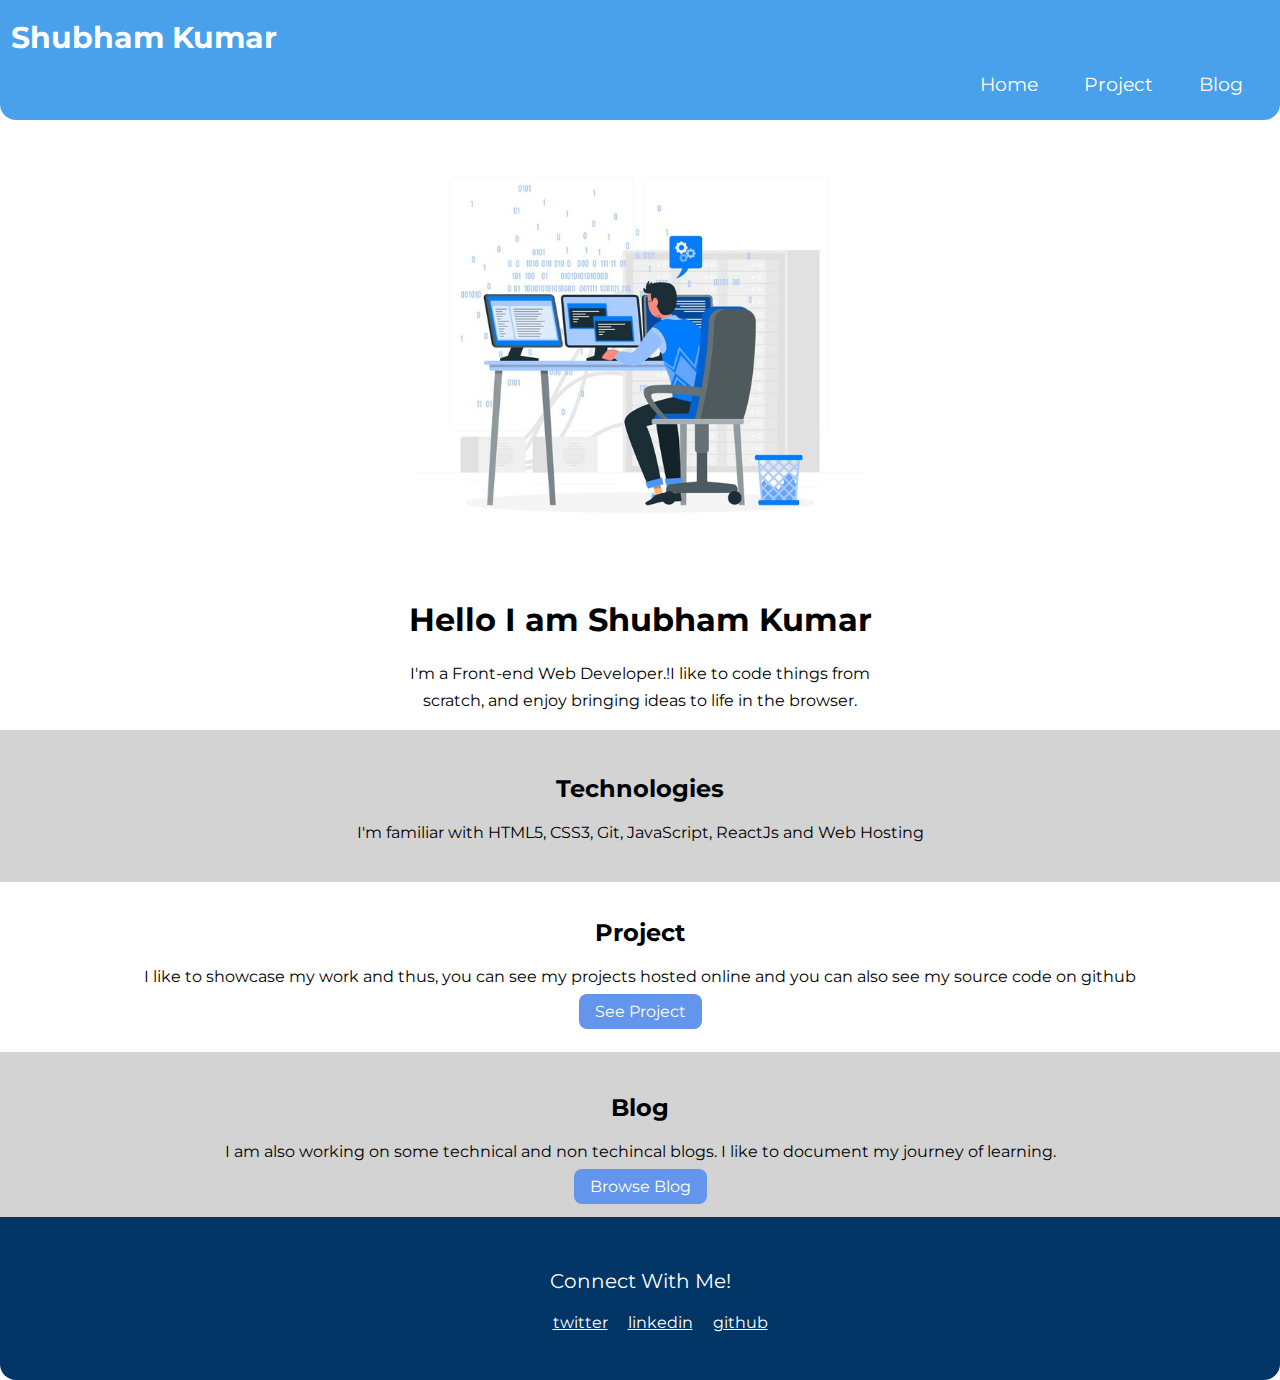
<file: index.html>
<!DOCTYPE html>
<html lang="en">

<head>

  <meta charset="UTF-8">
  <meta name="viewport" content="width=device-width, initial-scale=1.0">
  <title>Portfolio</title>
  <link href="./style.css" rel="stylesheet">

</head>

<body>
  <nav class="nav">
    <div class='nameContainer'>Shubham Kumar</div>

    <ul class='nav-ul'>

      <li class='unordered-list inline-list'>
        <!-- <a  class='nav-list' href='#index.html'>HOME</a></li> -->
        <a class="link link-active" href="/">Home</a></li>

      <li class='unordered-list inline-list'>

        <a class='link link-active' href='project.html'>Project</a></li>

      <li class='unordered-list inline-list'>

        <a class='link link-active' href='blog.html'>Blog</a></li>



    </ul>
  </nav>

  <div class="headerContainer">

    <img src='./img1.jpg' alt="laptop">

    <h1> Hello I am <span class='shubam'>Shubham Kumar</span></h1>
    <p class="intro"> I'm a Front-end Web Developer.!I like to code things from scratch, and enjoy bringing ideas to
      life in the browser.
    <p>


  </div>

  <section class="section-one">

    <h2>Technologies</h2>

    <p>I'm familiar with HTML5, CSS3, Git, JavaScript, ReactJs and Web Hosting</p>

  </section>

  <section class="section-two">

    <h2>Project</h2>

    <p> I like to showcase my work and thus, you can see my projects hosted online and you can also see my source code
      on github</p>

    <a class=" link link-primary" href='./project.html' class='browse-link'> See Project</a>

  </section>


  <section class="section-three">

    <h2>Blog</h2>

    <p>I am also working on some technical and non techincal blogs. I like to document my journey of learning.</p>
    <a class="link link-primary" href='./blog.html' class='browse-link'> Browse Blog</a>


  </section>






  <footer class="footer">

    <p class="connect">Connect With Me!</p>
    <ul>
      <li class='footer-list'>
        <a href='https://twitter.com/shubham8124'>twitter</a>
      </li>
      <li class='footer-list'>
        <a href="https://www.linkedin.com/in/shubham-kumar8124/">linkedin</a>
      </li>
      <li class='footer-list'>
        <a href='https://github.com/shubhamkumar648'>github</a>
      </li>


    </ul>
  </footer>



</body>


</html>
</file>
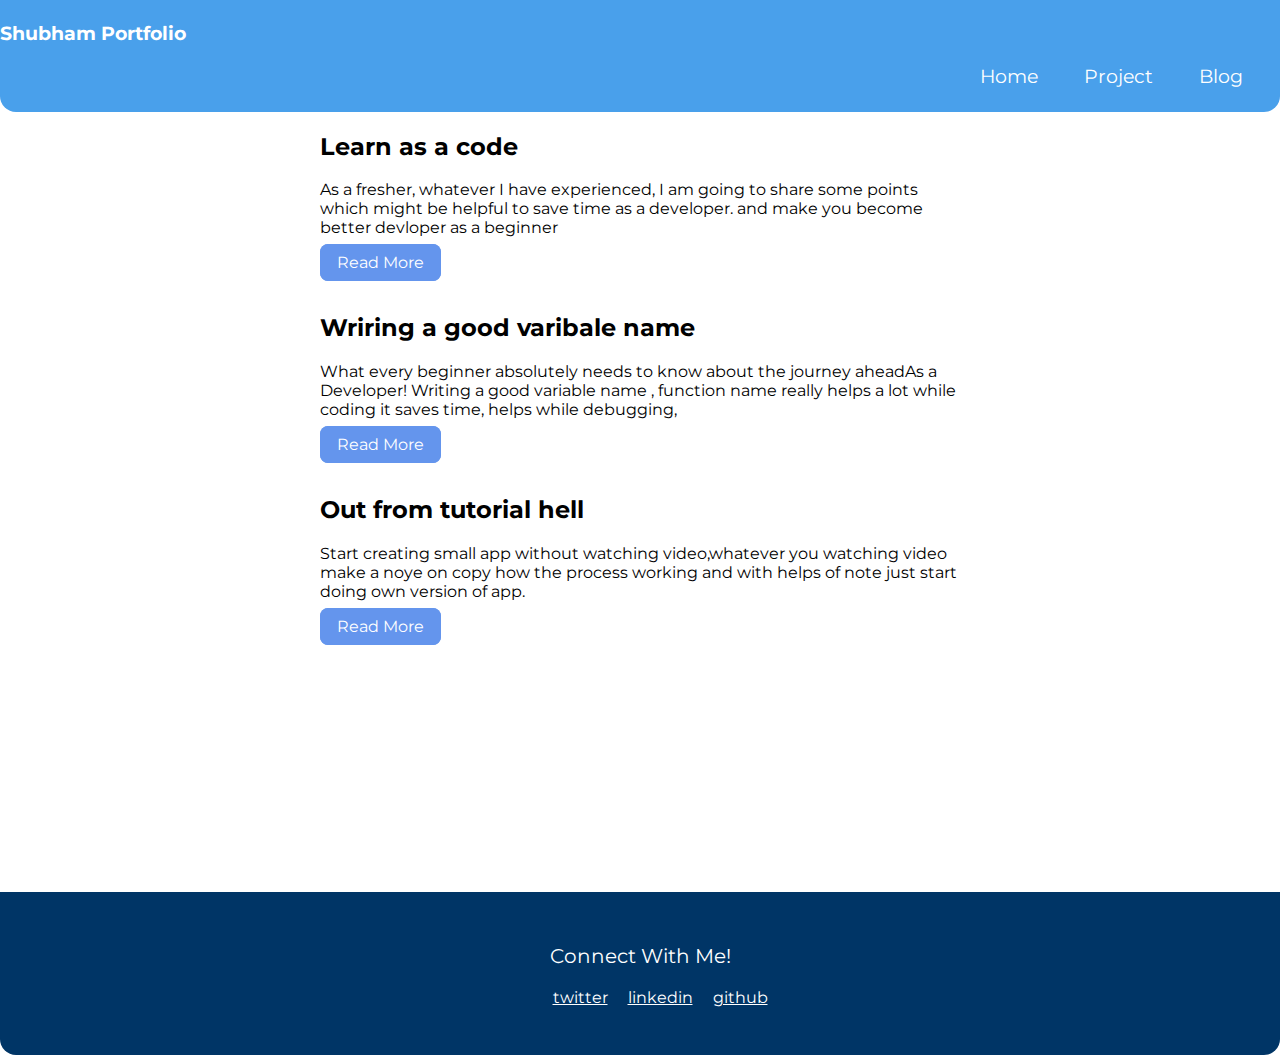
<file: blog.html>
<!DOCTYPE html>
<html lang="en">

<head>

    <meta charset="UTF-8">
    <meta name="viewport" content="width=device-width, initial-scale=1.0">
    <title>Portfolio</title>
    <link href="./style.css" rel="stylesheet">
</head>

<body>
    <nav class="nav">
        <h3 class='nav-brand'>Shubham Portfolio</h3>

        <ul class='nav-ul'>

            <li class='unordered-list inline-list'>
                <!-- <a  class='nav-list' href='#index.html'>HOME</a></li> -->
                <a class="link link-active" href="/">Home</a></li>
        
              <li class='unordered-list inline-list'>
        
                <a class='link link-active' href='project.html'>Project</a></li>
        
              <li class='unordered-list inline-list'>
        
                <a class='link link-active' href='blog.html'>Blog</a></li>


        </ul>
    </nav>




    <section class="blogTwo">

        <h2 style="font-weight: bold">Learn as a code</h2>


       <p> As a fresher, whatever I have experienced, I am going to share some points which might be helpful to save time as a developer.
            and make you become better   devloper as a beginner

        </p>
        <a class="link link-terinary" href="https://shubham.hashnode.dev/learn-as-a-coder">Read More</a>
    </section>


    <section class="blogOne">

        <h2 style="font-weight: bold">Wriring a good varibale name</h2>


        <p>What every beginner absolutely needs to know about the journey aheadAs a Developer! Writing a good variable
            name , function name really helps a lot while coding it saves time, helps while debugging,

        </p>
        <a class="link link-terinary" href="https://shubham.hashnode.dev/writing-a-good-name-helps-to-save-time">Read More</a>
    </section>


    <section class="blogTwo">

        <h2 style="font-weight: bold">Out from tutorial hell</h2>

<p>Start creating small app  without watching video,whatever you watching video make a noye on copy how the process working and with helps of note just start doing own version of app.


        </p>
        <a class="link link-terinary" href="https://shubham.hashnode.dev/how-to-escaped-tutorial-purgatory">Read
            More</a>
    </section>




    <footer class="footer" style="margin-top: 256px">

        <p class="connect">Connect With Me!</p>
        <ul>
            <li class='footer-list'>
                <a href='https://twitter.com/shubham8124'>twitter</a>
            </li>
            <li class='footer-list'>
                <a href="https://www.linkedin.com/in/shubham-kumar8124/">linkedin</a>
            </li>
            <li class='footer-list'>
                <a href='https://github.com/shubhamkumar648'>github</a>
            </li>
        </ul>
    </footer>





</body>

</html>
</file>
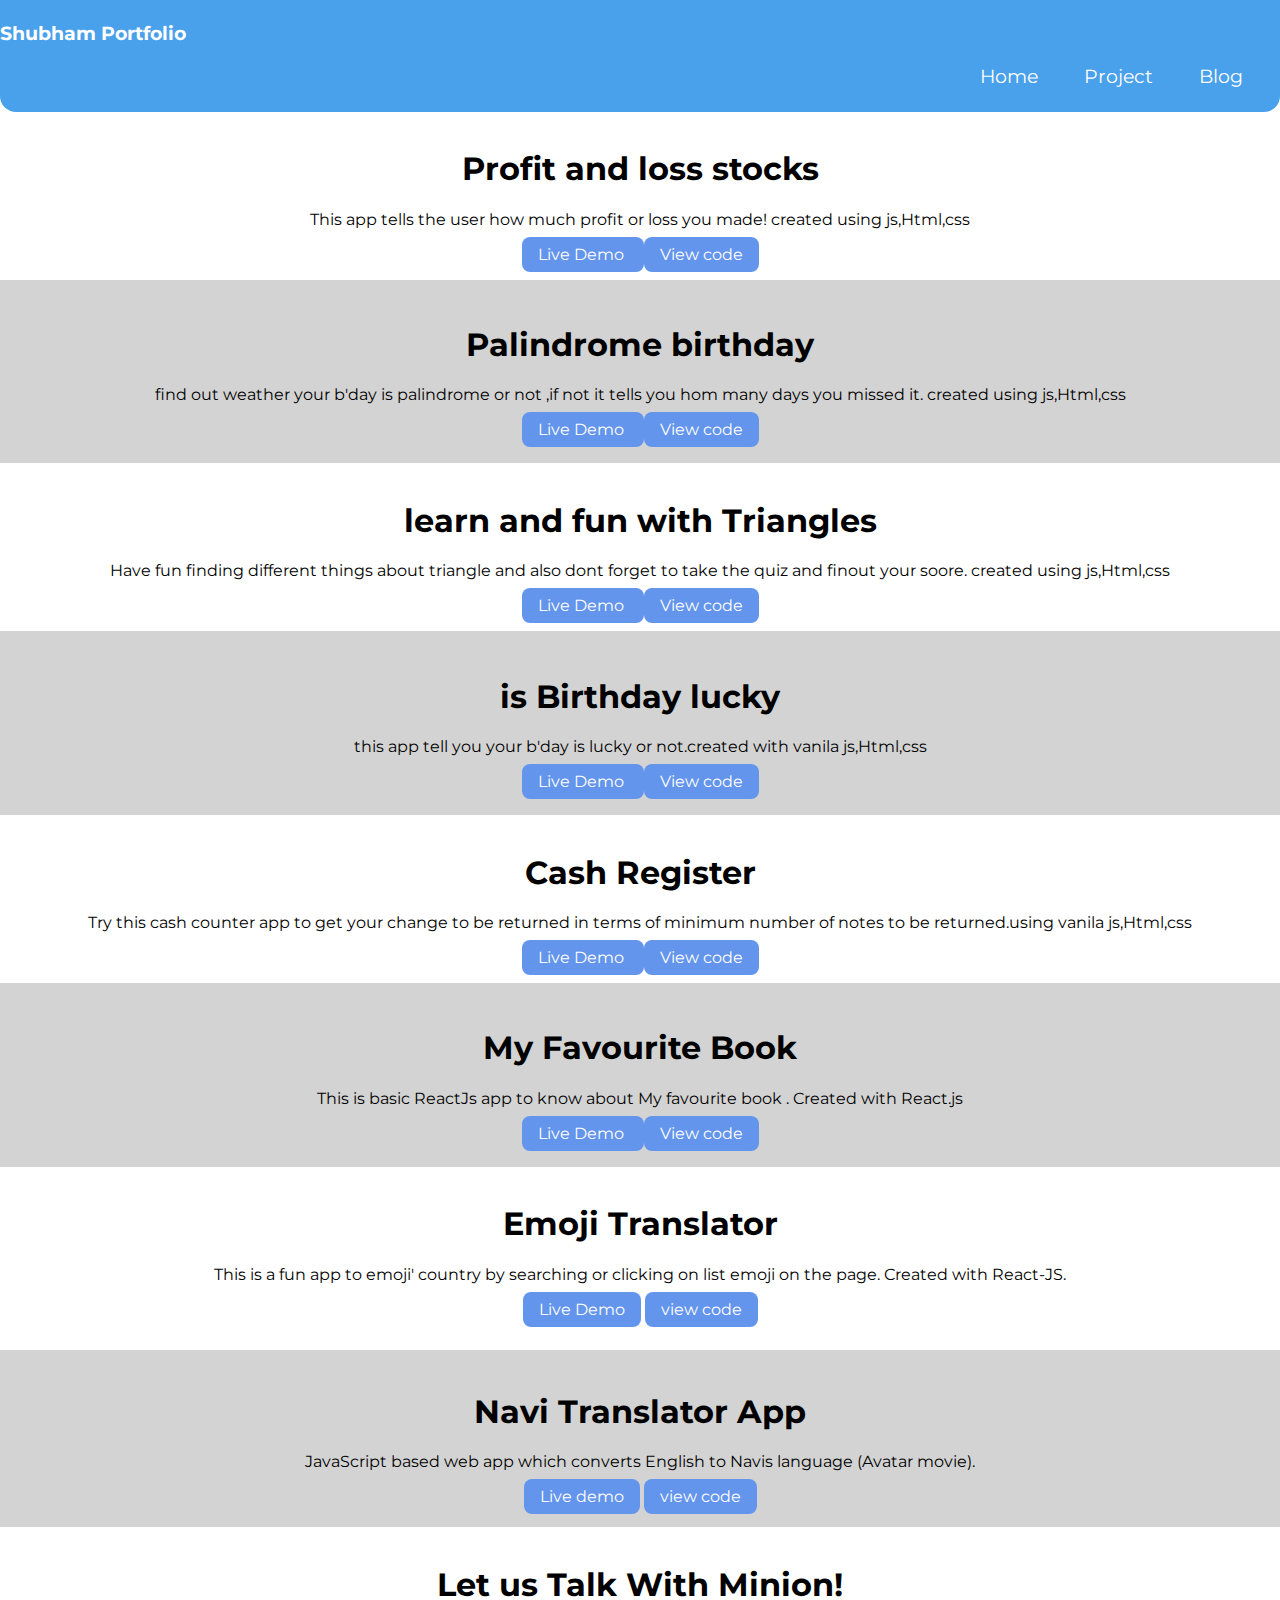
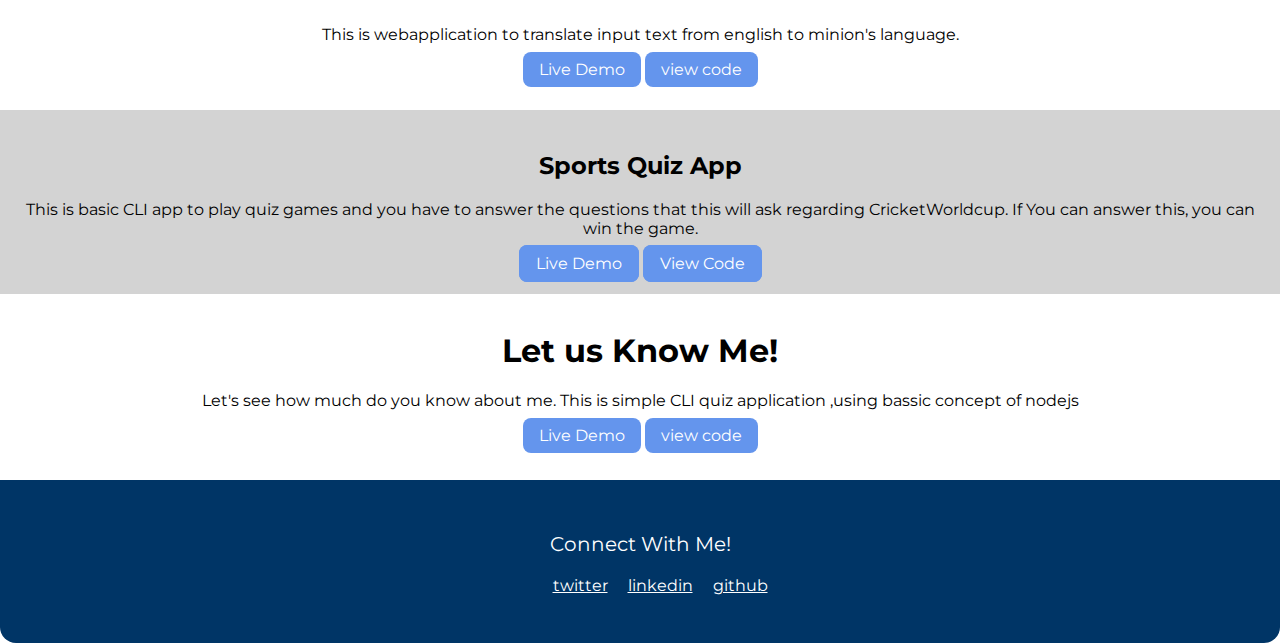
<file: project.html>
<!DOCTYPE html>
<html lang="en">

<head>

    <meta charset="UTF-8">
    <meta name="viewport" content="width=device-width, initial-scale=1.0">
    <title> Shubham Portfolio</title>
    <link href="./style.css" rel="stylesheet">
</head>

<body>
    <nav class="nav">

        <h3 class='nav-brand'>Shubham Portfolio</h3>

        <ul class='nav-ul'>

            <li class='unordered-list inline-list'>
                <!-- <a  class='nav-list' href='#index.html'>HOME</a></li> -->
                <a class="link link-active" href="/">Home</a></li>
        
              <li class='unordered-list inline-list'>
        
                <a class='link link-active ' href='project.html'>Project</a></li>
        
              <li class='unordered-list inline-list'>
        
                <a class='link link-active' href='blog.html'>Blog</a></li>



        </ul>
    </nav>

 
    <section class="section-two">

        <h1> Profit and loss stocks</h1>


        <p>This app tells the user how much profit or loss you made!


        created  using  js,Html,css</p>

        <a class="link link-primary" href='https://lossprofit.netlify.app/'> Live Demo </a>

        <a class="link link-primary" href='https://github.com/shubhamkumar648/profitLoss'>View code </a>

    </section>

    <section class="section-one">

        <h1> Palindrome birthday</h1>


      <p>  find out weather your b'day is palindrome or not ,if not it tells you hom many days you missed it.



        created  using  js,Html,css</p>

        <a class="link link-primary" href='https://palindrome-b-days.netlify.app/'> Live Demo </a>

        <a class="link link-primary" href='https://github.com/shubhamkumar648/palindromebday'>View code </a>

    </section>

    <section class="section-two">

        <h1> learn  and fun with Triangles</h1>


      <p>  Have fun finding different things about triangle and also dont forget to take the quiz and finout your soore.

        created  using  js,Html,css</p>

        <a class="link link-primary" href='https://learntriangle.netlify.app/'> Live Demo </a>

        <a class="link link-primary" href='https://github.com/shubhamkumar648/Learn-Triangle'>View code </a>

    </section>


    <section class="section-one">

        <h1> is Birthday lucky</h1>


        <p> this app tell you your b'day is lucky or not.created with vanila js,Html,css</p>

        <a class="link link-primary" href='https://bdaylucky.netlify.app/'> Live Demo </a>

        <a class="link link-primary" href='https://github.com/shubhamkumar648/isBirthdayLucky'>View code </a>

    </section>


    <section class="section-two">

        <h1> Cash Register</h1>


        <p>   Try this cash counter app to get your change to be returned in terms of minimum number of notes to be returned.using vanila js,Html,css



        </p>
        <a class="link link-primary" href='https://cash-registerform.netlify.app/'> Live Demo </a>

        <a class="link link-primary" href='https://github.com/shubhamkumar648/cashRegister'>View code </a>

    </section>

    <section class="section-one">

        <h1> My Favourite Book</h1>


        <p>This is basic ReactJs app to know about My favourite book . Created with React.js

        </p>
        <a class="link link-primary" href='https://lpm0e.csb.app/'> Live Demo </a>

        <a class="link link-primary" href='https://github.com/shubhamkumar648/Good-Book'>View code </a>

    </section>

    <section class="section-two">

        <h1>Emoji Translator</h1>


        <p>
            This is a fun app to emoji' country by searching or clicking on list emoji on the page. Created with
            React-JS.


        </p>
        <a class="link link-primary" href="https://5ee3i.csb.app/">Live Demo</a>

        <a class="link link-primary" href='https://github.com/shubhamkumar648/emoji-interpreterr'> view code </a>


    </section>

    <section class="section-three">

        <h1>Navi Translator App</h1>


        <p> JavaScript based web app which converts English to Navis language (Avatar movie).

        </p>

        <a class="link link-primary" href='https://navitransltator.netlify.app/'>Live demo</a>

        <a class="link link-primary" href='https://github.com/shubhamkumar648/navi-s-translator'> view code </a>




    </section>


    <section class="section-two">

        <h1>Let us Talk With Minion!</h1>


        <p>This is webapplication to translate input text from english to minion's language.

        </p>

        </p>
        <a class="link link-primary" href='https://miniontranslatetalk.netlify.app/'>Live Demo</a>

        <a class="link link-primary" href='https://github.com/shubhamkumar648/MinionTalk-app'> view code </a>


    </section>



    <section class="section-three">

        <h2>Sports Quiz App</h2>


        <p>This is basic CLI app to play quiz games and you have to answer the questions that this will ask regarding
            CricketWorldcup. If You can answer this, you can win the game.</p>

        <a class=" link link-secondary"
            href='https://repl.it/@ShubhamKumar55/markTwo-ClI-quiz-app?embed=1output=1#index.js'>
            Live Demo</a>
        <a class=" link link-secondary" href='https://github.com/shubhamkumar648/markTwo-ClI-quiz-app'>View Code</a>

    </section>


    <section class="section-two">

        <h1>Let us Know Me!</h1>


        <p> Let's see how much do you know about me. This is simple CLI quiz application ,using bassic concept of nodejs
            </p>
        <a class=" link link-primary"
            href='https://repl.it/@ShubhamKumar55/markOne-CLI-basic?embed=1output=1#index.js'>Live Demo</a>
        <a class=" link link-primary" href='https://github.com/shubhamkumar648/Cli-app-'> view code </a>


    </section>


    <footer class="footer" style="margin-top: 5mm" ;>

        <p class="connect">Connect With Me!</p>
        <ul>
            <li class='footer-list'>
                <a href='https://twitter.com/shubham8124'>twitter</a>
            </li>
            <li class='footer-list'>
                <a href="https://www.linkedin.com/in/shubham-kumar8124/">linkedin</a>
            </li>
            <li class='footer-list'>
                <a href='https://github.com/shubhamkumar648'>github</a>
            </li>
        </ul>
    </footer>





</body>

</html>
</file>
<file: style.css>
@import url('https://fonts.googleapis.com/css2?family=Montserrat:wght@300&display=swap');

:root {
   --primary-color: #6495ed;
  }

body {

    
    font-family: 'Montserrat', sans-serif;
    margin: auto;
   /* max-width: 600px; */
   background-color:white;

}




.nameContainer {

    padding-left: 0.7rem;
    padding-top:  1rem;
    font-weight: bold;
    font-size: 30px;

}

.nav  {

    background-color: #49a0eb;
    color: white;
    padding-bottom: 0.5rem;
    padding-right: 1rem;
    padding-top: 0.2rem;
    border-bottom-left-radius: 1rem;
    border-bottom-right-radius: 1rem;
    }

.nav-ul {

    text-align: right;
}


.nav-list {
    color: white;
    text-decoration: none;
    padding-bottom: 2rem;
}

.nav .link {
    color: white;

}

.nav .nav-list .link-active{
	font-weight: 600;
	font-size: large;
}


.unordered-list {
    list-style: none;
    padding-inline-start: 0px ;
}

.inline-list {

    display: inline-block;
    margin: 0px 5px;
    font-size: larger;
}





img {
    
    margin: auto;
    display: block;
    padding-top:0.5rem;
    height: 450px;
    width: 450px;
}

.intro {

    max-width: 520px;
    margin: auto;
    text-align: center;
    line-height: 1.7rem;
}

.headerContainer {

    text-align: center;
}


.shubham {
color: turquoise;
font-size: 35px;

}
.section-one {

    background-color:  #D3D3D3;
    padding: 1.5rem ;
    text-align: center;

}

.section-two {

    display: block;
    background-color: white;
    text-align: center;
    padding: 1rem;


}

.section-three {

    background-color: #D3D3D3;
    text-align: center;
    padding: 1.3rem ;
    margin-top: 15px ;

}

.link {

    text-decoration: none;
    padding: 0.5rem 1rem ;
}

.link-primary {

background-color:  var(--primary-color);
border-radius: 0.5rem;
color: white;

}

.link-secondary {

    background-color:  var(--primary-color);
   border-radius: 0.5rem;
color: white;
border: 1px solid var(--primary-color);

}






.footer {

    background-color: #003566
    ;
    color: white;
    padding: 2rem 0;
    border-bottom-right-radius: 1rem;
    border-bottom-left-radius: 1rem;
    text-align: center;



}

.connect {

    text-align: center;
    font-size: 20px;
}

.footer-list {

    list-style: none;
    display: inline-block;
    padding: 0rem 0.5rem;
}


footer  li a {

    color: white;

}

footer  li a:hover{

    color: red;
}

.blogOne {

text-align: left;
height: 50%;
width: 50%;
padding: 1.3rem ;
margin-top: 15px ;
margin: 0 auto;

}


.blogTwo {

text-align: left;
margin: 0 auto;
height: 48%;
width: 50%;
}

.link-terinary {

background-color:  var(--primary-color);
border-radius: 0.5rem;
color: white;
border: 1px solid var(--primary-color);

}
</file>
